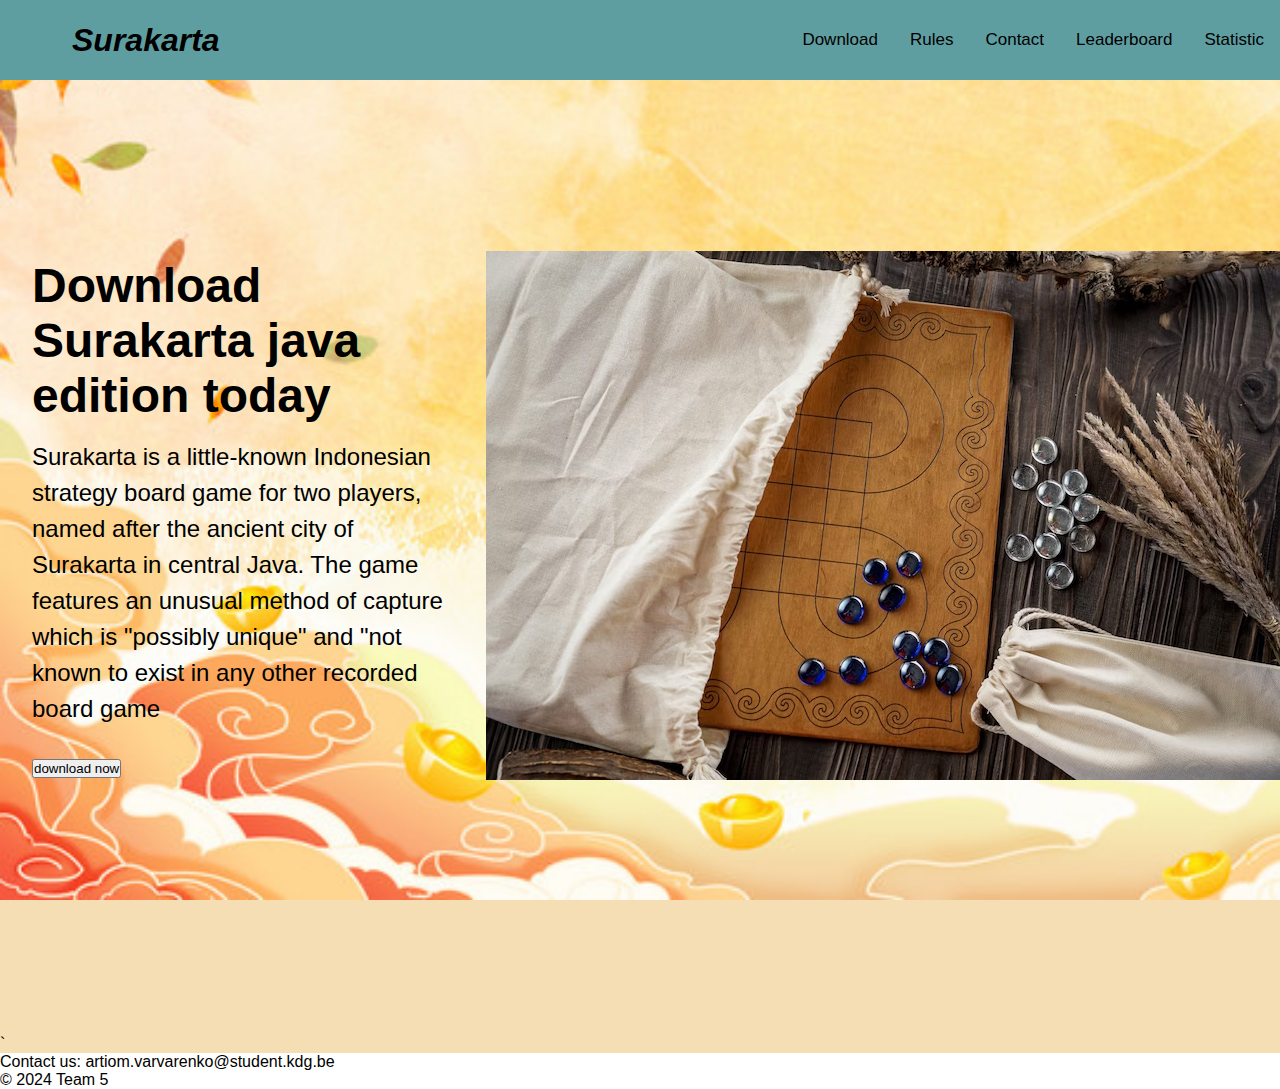
<file: index.html>
<!DOCTYPE html>
<html lang="en">
<head>
    <meta charset="UTF-8">
    <meta name="viewport" content="width=device-width, initial-scale=1.0" />
    <link rel="stylesheet" href="css/index.css">

    <title>Surakarta</title>
</head>
<body>
<nav class="nav">
    <button class="logo"><a style="text-decoration: none" href="index.html">Surakarta</a></button>
    <ul class="nav">
        <li class="nav-item">
            <a href="html/download.html">Download</a>
        </li>
        <li class="nav-item">
            <a href="html/rules.html">Rules</a>
        </li>
        <li class="nav-item">
            <a href="html/contact.html">Contact</a>
        </li>
        <li class="nav-item">
            <a href="html/leaderboard.html">Leaderboard</a>
        </li>
        <li class="nav-item">
            <a href="html/statistics.html">Statistic</a>
        </li>
    </ul>
</nav>
<section class="main text">
    <div class="main-container">
        <div class="column-left">
            <h1>Download Surakarta java edition today</h1>
             <p> Surakarta is a little-known Indonesian strategy board game for two players, named after the ancient city of Surakarta in central Java. The game features an unusual method of capture which is "possibly unique" and "not known to exist in any other recorded board game</p>
            <a href="mailto: artiom.varvarenko@student.kdg.be"><button class="download_button"> download now </button></a>
        </div>
        <div class="right-column">
            <img src="img/index-img.png"
                 alt="Surakarta board v1" class="surakarta-image">
        </div>
    </div>`
</section>
<footer class="transparent-footer">
    <p>Contact us: artiom.varvarenko@student.kdg.be</p>
    <p>© 2024 Team 5</p>
</footer>
</body>
</html>
</file>
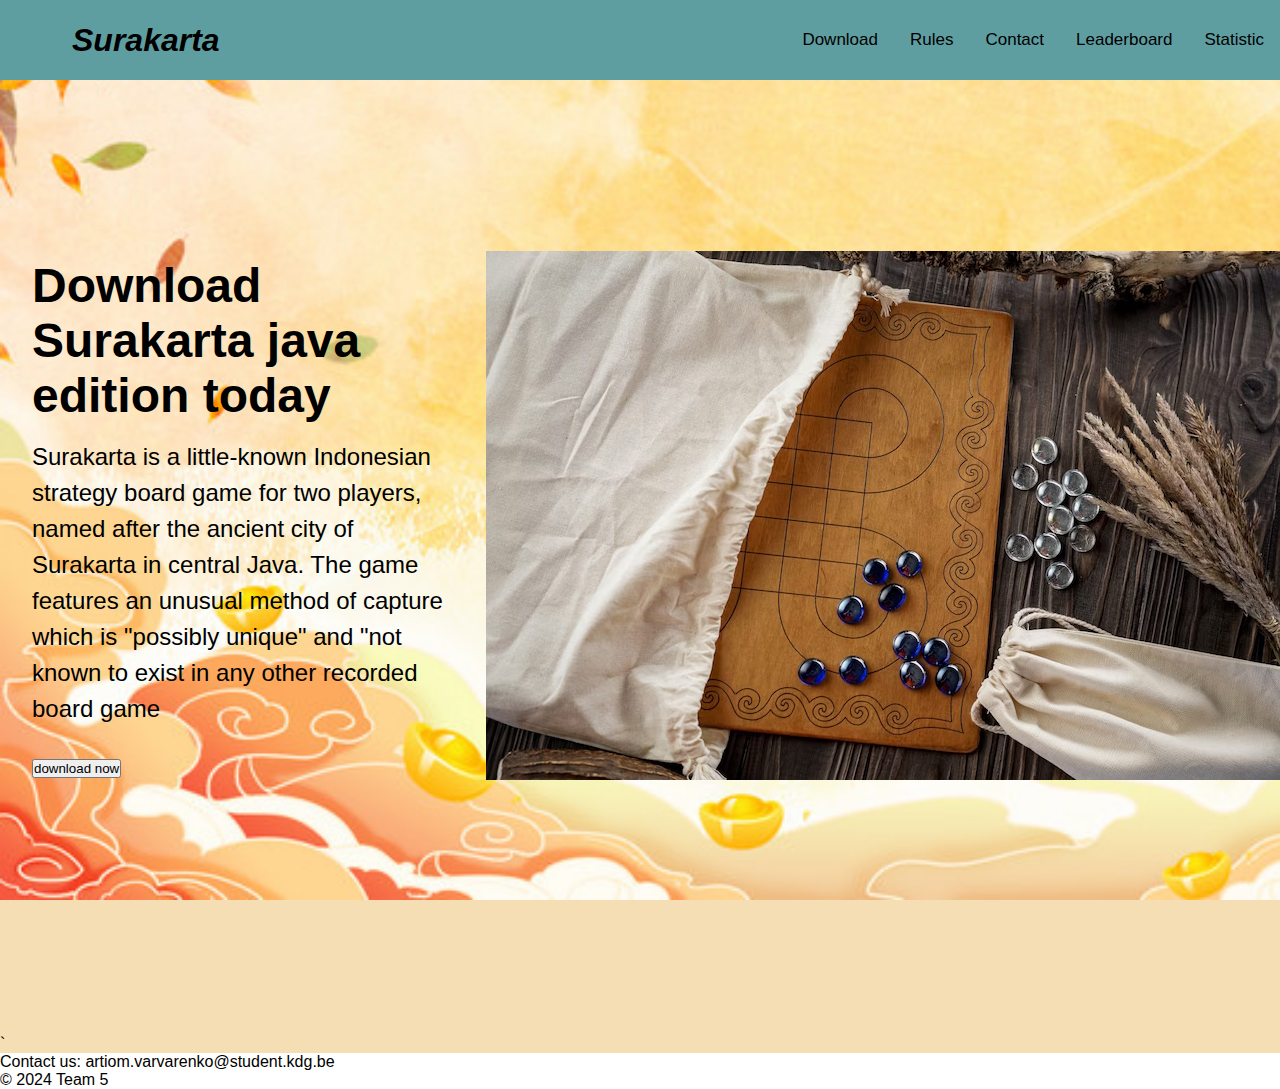
<file: html/index.html>
<!DOCTYPE html>
<html lang="en">
<head>
    <meta charset="UTF-8">
    <meta name="viewport" content="width=device-width, initial-scale=1.0" />
    <link rel="stylesheet" href="../css/index.css">

    <title>Surakarta</title>
</head>
<body>
<nav class="nav">
<button class="logo"><a style="text-decoration: none" href="index.html">Surakarta</a></button>
    <ul class="nav">
        <li class="nav-item">
            <a href="download.html">Download</a>
        </li>
        <li class="nav-item">
            <a href="rules.html">Rules</a>
        </li>
        <li class="nav-item">
            <a href="contact.html">Contact</a>
        </li>
        <li class="nav-item">
            <a href="leaderboard.html">Leaderboard</a>
        </li>
        <li class="nav-item">
            <a href="GameStatistic.html">Statistic</a>
        </li>
    </ul>
</nav>
<section class="main text">
    <div class="main-container">
        <div class="column-left">
            <h1>Download Surakarta java edition today</h1>
             <p> Surakarta is a little-known Indonesian strategy board game for two players, named after the ancient city of Surakarta in central Java. The game features an unusual method of capture which is "possibly unique" and "not known to exist in any other recorded board game</p>
            <a href="mailto: artiom.varvarenko@student.kdg.be"><button class="download_button"> download now </button></a>
        </div>
        <div class="right-column">
            <img src="../img/index-img.png"
                 alt="Surakarta board v1" class="surakarta-image">
        </div>
    </div>`
</section>
<footer class="transparent-footer">
    <p>Contact us: artiom.varvarenko@student.kdg.be</p>
    <p>© 2024 Team 5</p>
</footer>
</body>
</html>
</file>
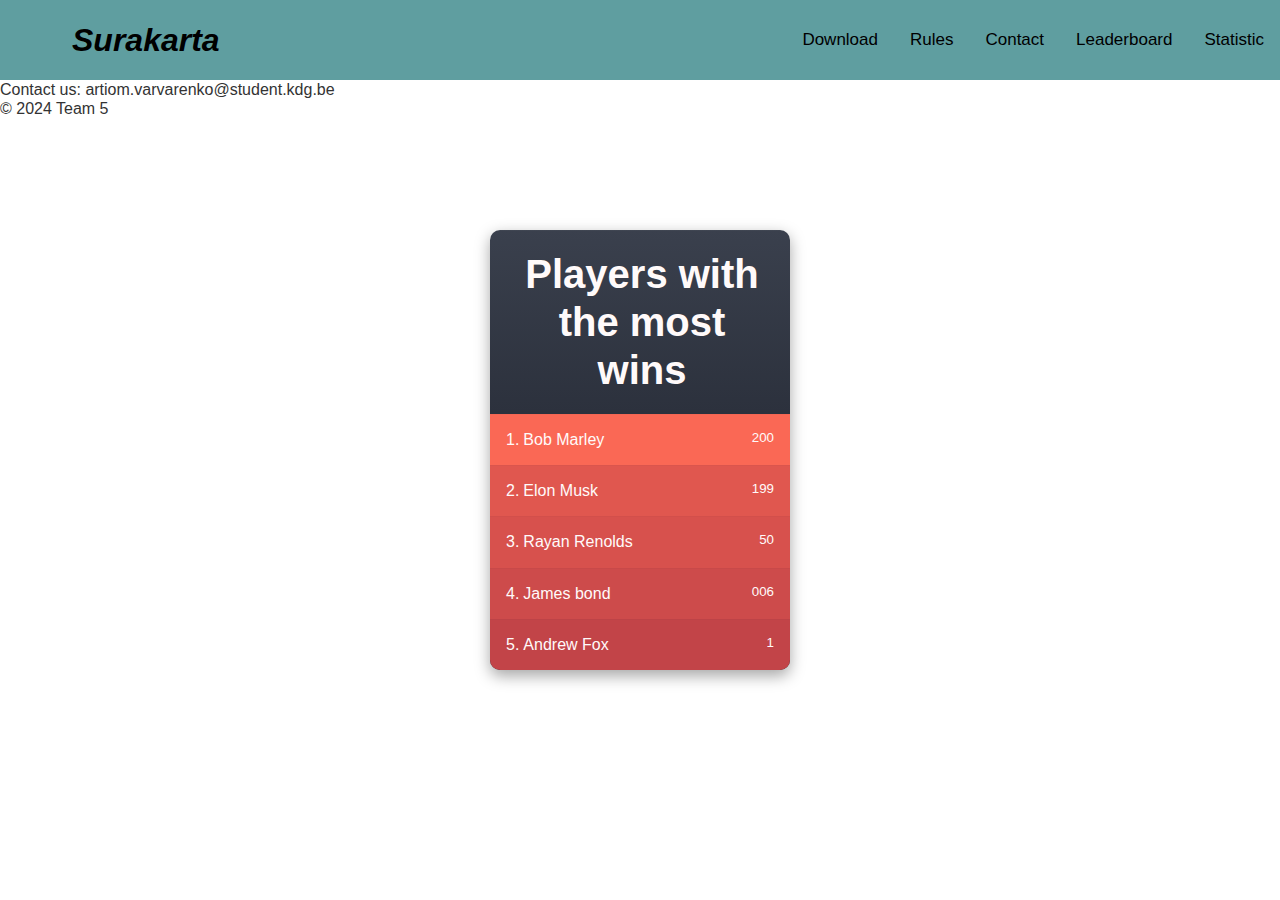
<file: html/leaderboard.html>
<!DOCTYPE html>
<html lang="en">
<head>
    <meta charset="UTF-8">
    <title>leaderboard</title>
    <link rel="stylesheet" href="../css/leaderboard.css">

</head>
<body>
<nav class="nav">
    <button class="logo"><a style="text-decoration: none" href="../index.html">Surakarta</a></button>
    <ul class="nav">
        <li class="nav-item">
            <a href="download.html">Download</a>
        </li>
        <li class="nav-item">
            <a href="rules.html">Rules</a>
        </li>
        <li class="nav-item">
            <a href="contact.html">Contact</a>
        </li>
        <li class="nav-item">
            <a href="leaderboard.html">Leaderboard</a>
        </li>
        <li class="nav-item">
            <a href="statistics.html">Statistic</a>
        </li>
    </ul>
</nav>
<main>
<div class="container">
    <div class="leaderboard">
        <div class="head">
            <i class="crown-icon"></i>
            <h1>Players with the most wins</h1>
        </div>
        <div class="body">
            <ol>
                <li>
                    <mark>Bob Marley</mark>
                    <small>200</small>
                </li>
                <li>
                    <mark>Elon Musk</mark>
                    <small>199</small>
                </li>
                <li>
                    <mark>Rayan Renolds</mark>
                    <small>50</small>
                </li>
                <li>
                    <mark>James bond</mark>
                    <small>006</small>
                </li>
                <li>
                    <mark>Andrew Fox</mark>
                    <small>1</small>
                </li>
            </ol>
        </div>
    </div>
</div>
</main>
<footer class="transparent-footer">
    <p>Contact us: artiom.varvarenko@student.kdg.be</p>
    <p>© 2024 Team 5</p>
</footer>
</body>
</html>
</file>
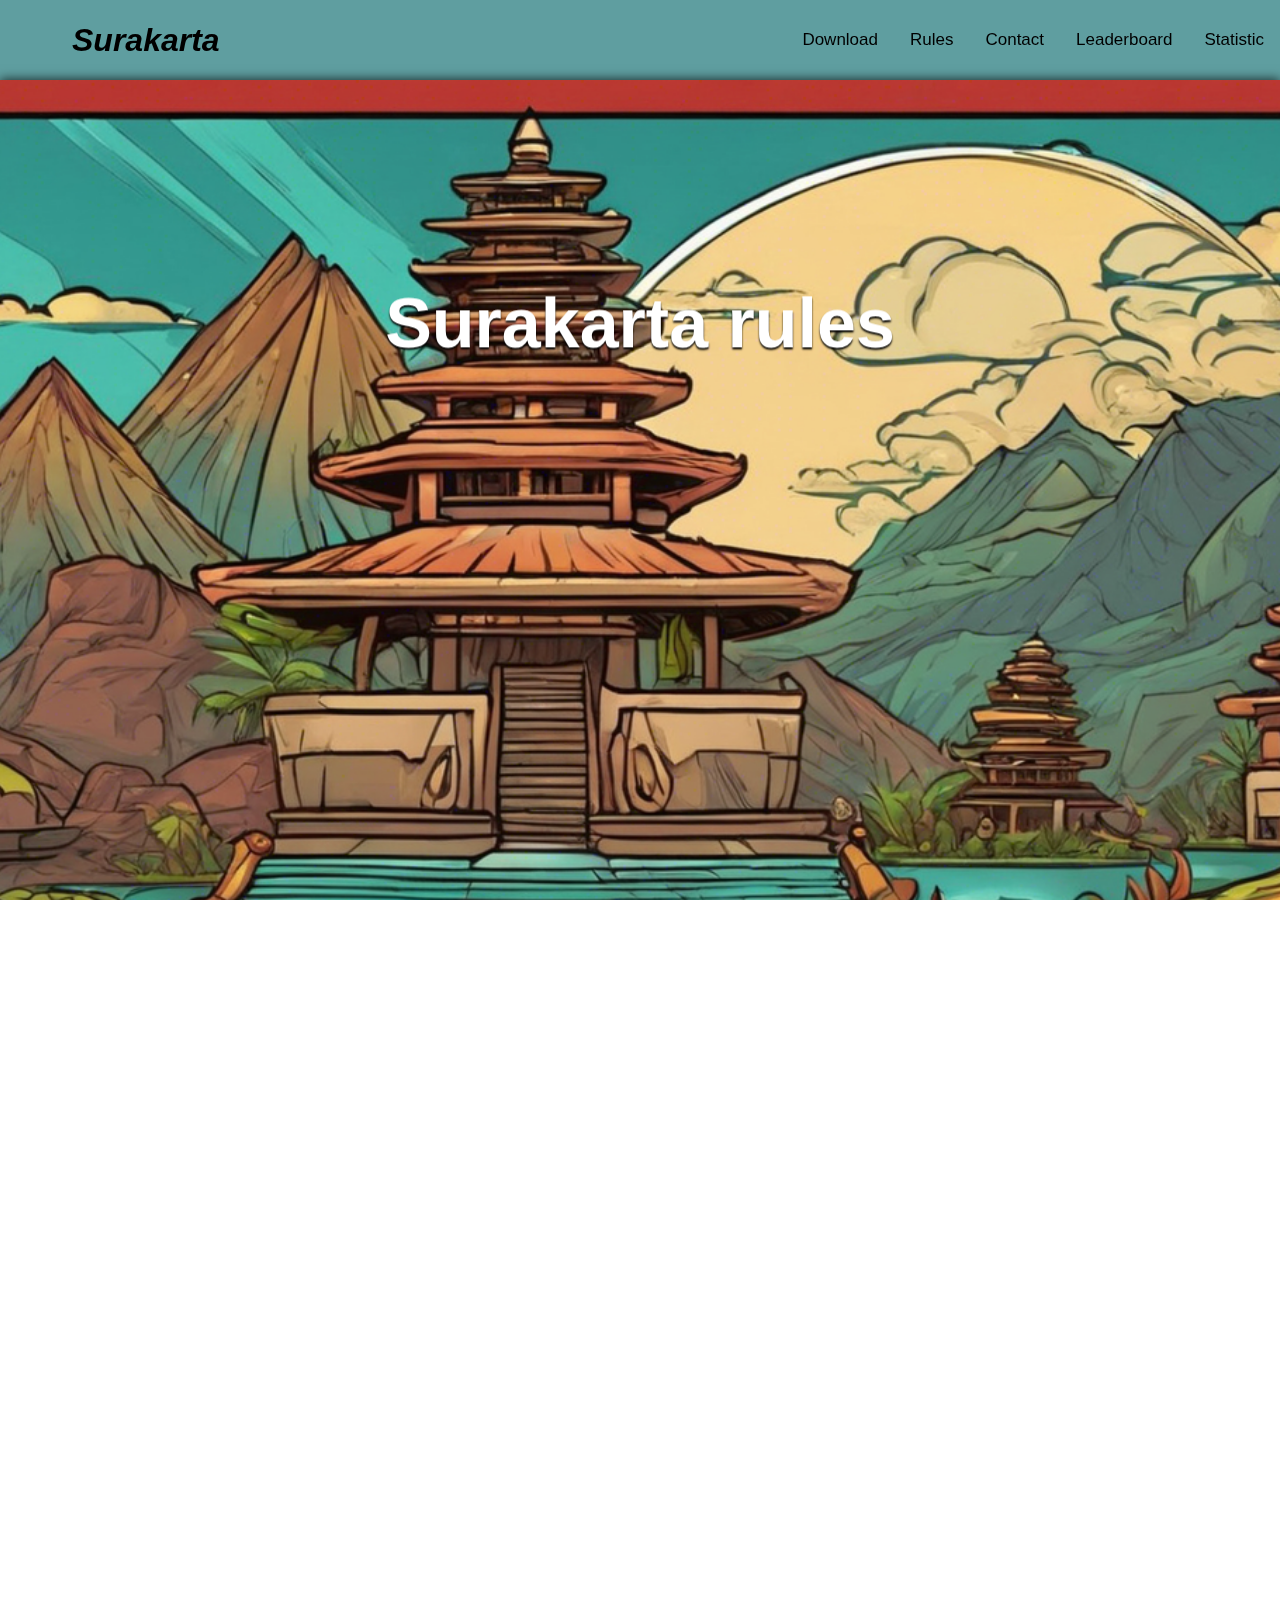
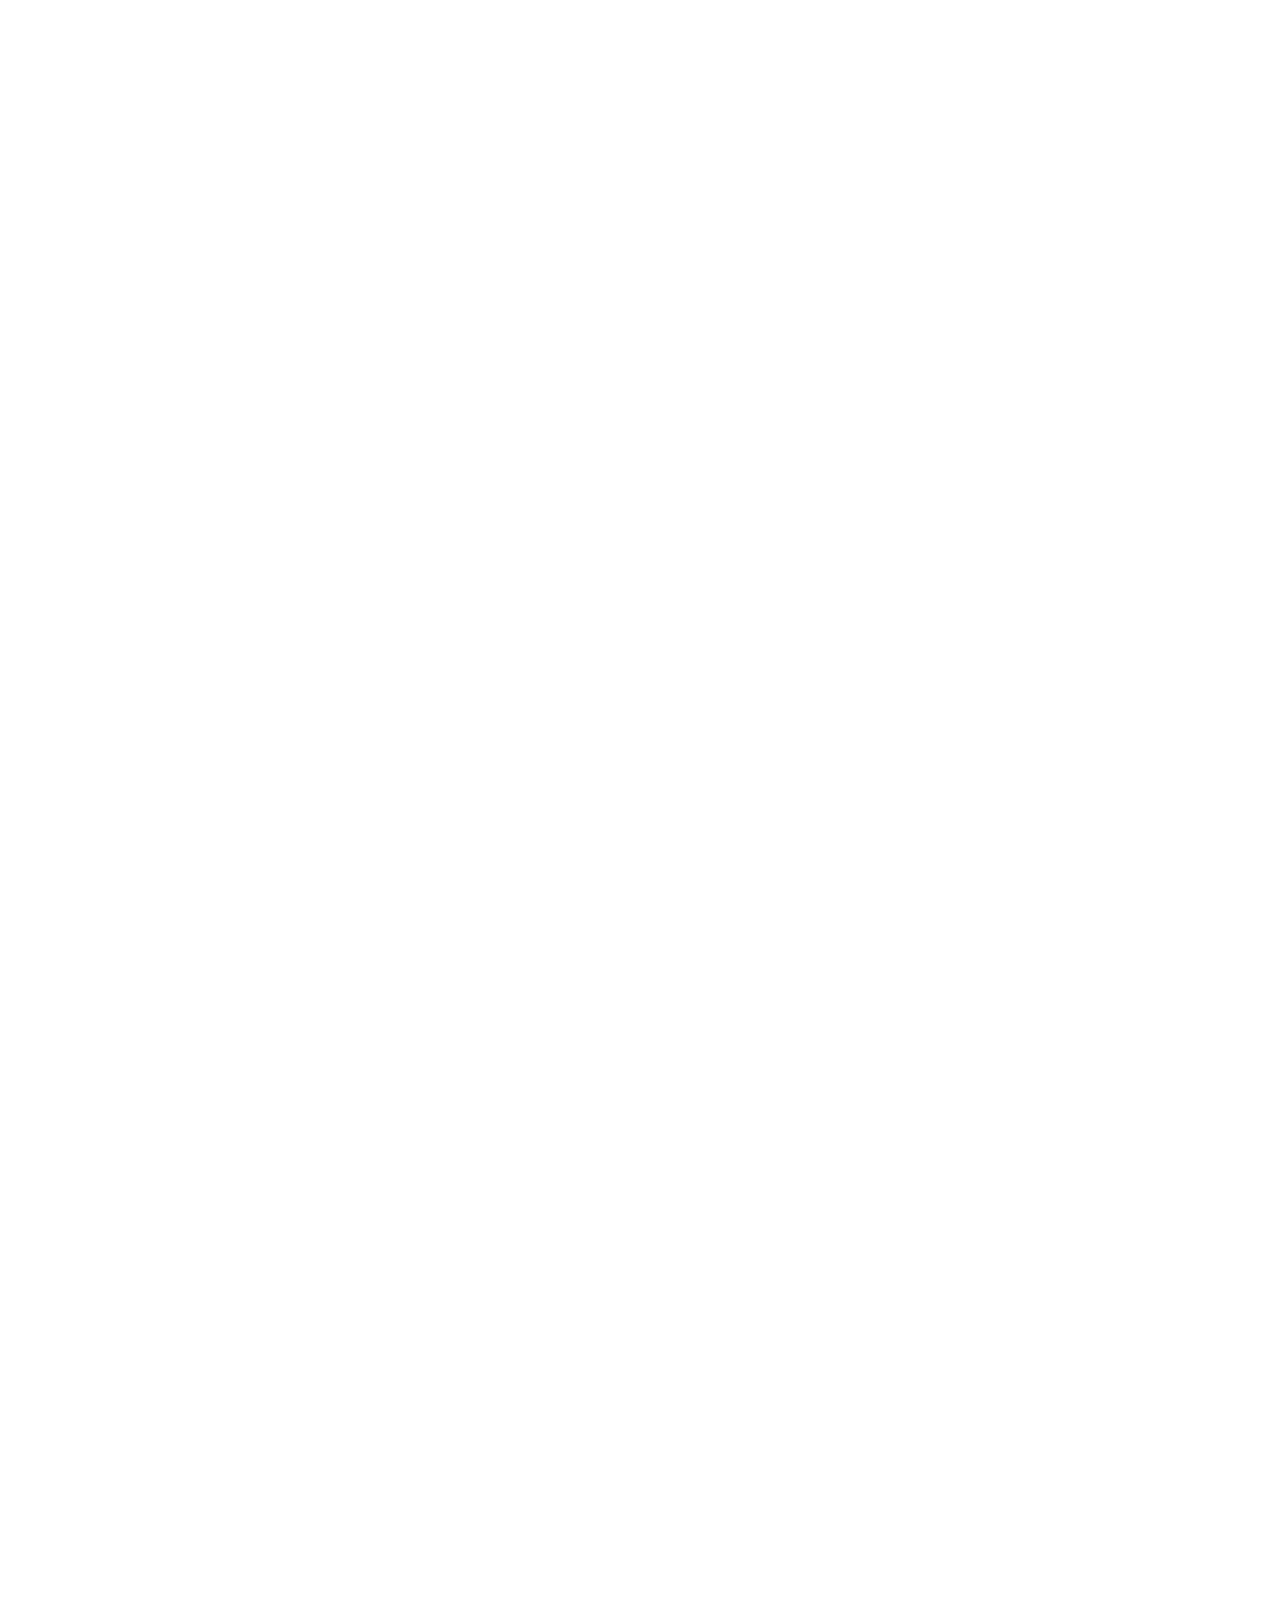
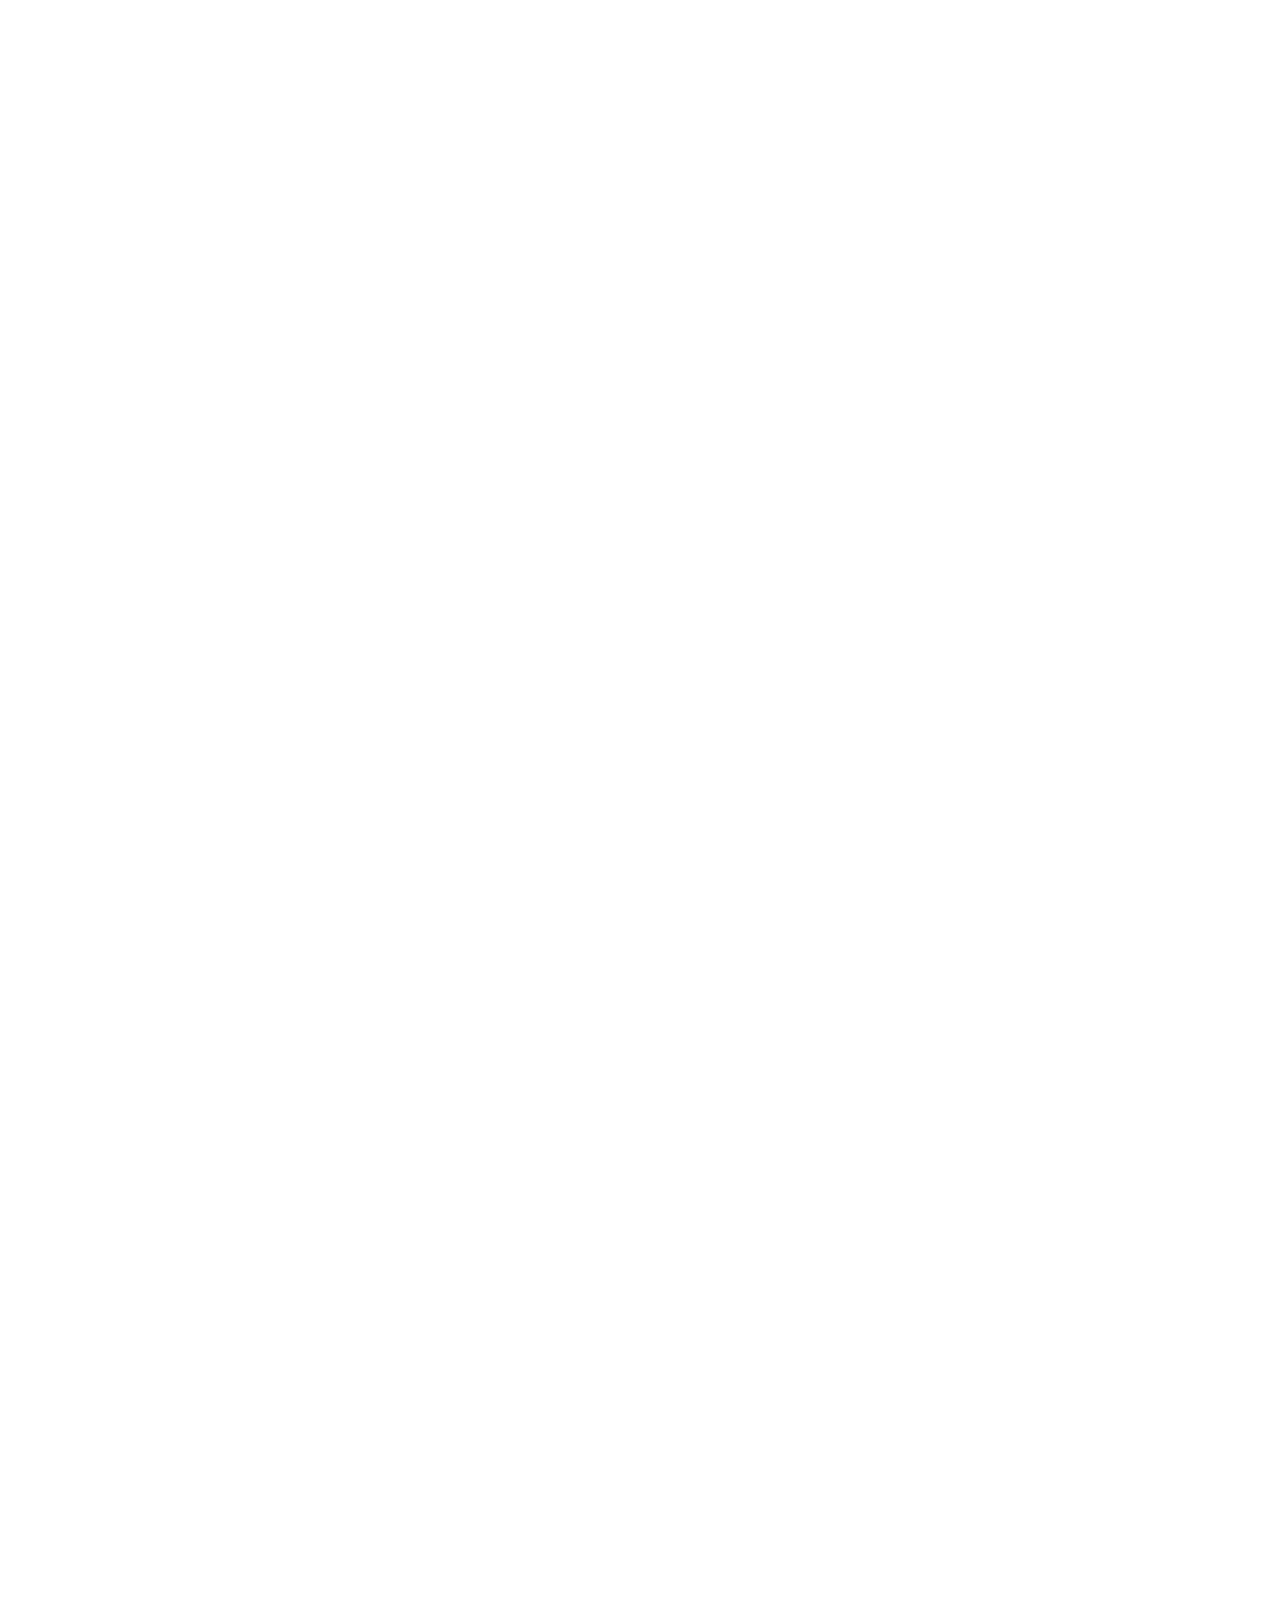
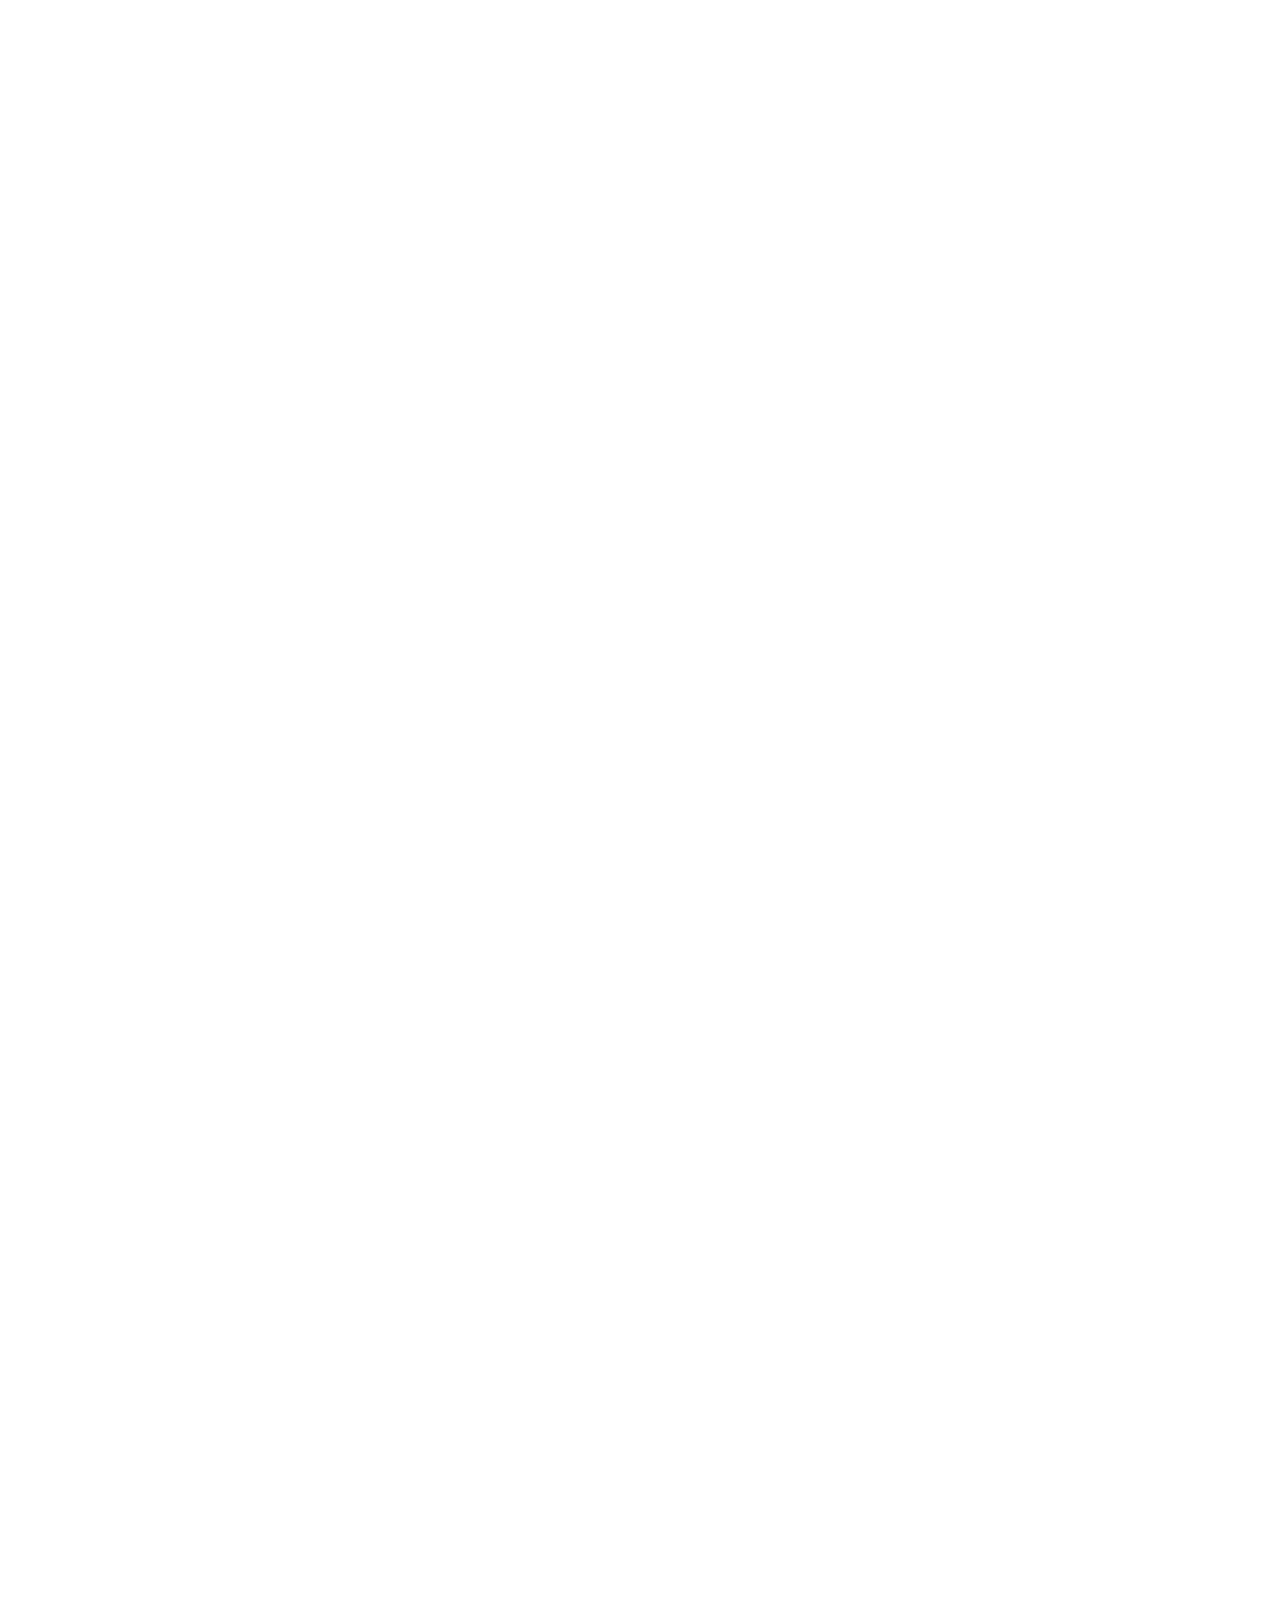
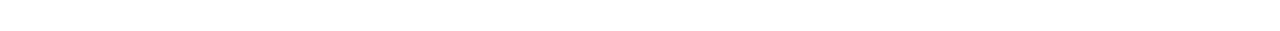
<file: html/rules.html>
<!DOCTYPE html>
<html lang="en">
<head>
    <meta charset="UTF-8">
    <title>Rules</title>
    <link rel="stylesheet" href="../css/rules.css">
</head>
<body>

<nav class="nav">
    <button class="logo"><a style="text-decoration: none" href="../index.html">Surakarta</a></button>
    <ul class="nav">
        <li class="nav-item">
            <a href="download.html">Download</a>
        </li>
        <li class="nav-item">
            <a href="rules.html">Rules</a>
        </li>
        <li class="nav-item">
            <a href="contact.html">Contact</a>
        </li>
        <li class="nav-item">
            <a href="leaderboard.html">Leaderboard</a>
        </li>
        <li class="nav-item">
            <a href="statistics.html">Statistic</a>
        </li>
    </ul>
</nav>
<div id="title" class="slide header">
    <h1>Surakarta rules</h1>
</div>

<div id="slide1" class="slide">
    <div class="title">
        <h1>Setup</h1>
        <p>
            Surakarta is played on a 6x6 grid with eight looping circuits coming out of it: four outer loops and four inner loops. Pebbles are placed on the intersections of the grid as shown below:</p>
        <img src="../img/rules/setup.png">
        <img src="../img/rules/img.png">
    </div>
</div>

<div id="slide2" class="slide">
    <div class="title">
        <h1> moves</h1>
        <p>Each player alternatively exercise their turns but choose between two types of moves, a simple or capturing move.

        <p>  A player can always make a simple move, by placing any one of pebbles one step in any direction, into an empty intersection. Although moving diagonally is restricted in special variants of Surakarta, it is generally allowed in main-line matches.
            The special capturing move is allowed in special conditions: when you can loop through a circuit without jumping over your own pebbles, and land on an enemy pebble. You have to loop one or more times before capturing.

        <p>  In some variants of Surakarta, stopping before actually capturing the opponent’s pebble is also accepted.

        </p>
    </div>
    <img class="image" src="../img/rules/moves.png">
    <img src="../img/rules/moves2.png">
</div>


<div id="slide3" class="slide">
    <div class="title">
        <h1>Strategic Play</h1>
        <p>Pebbles occupying intersections of two lines having the same color are always more powerful.
            In the position above, there are no obstacles between the pebbles and the loops. This allows them to capture any piece in the same row or column.

            As strong as those pebbles are, cornered pebbles are just as useless. Once trapped, they cannot be used without sacrificing. Initially, both players have two pebbles placed on the corners (yellow-yellow intersections). In the end game, however, you shouldn’t keep any pebble in the corner.
            <img src="../img/rules/strat.png">
            <img src="../img/rules/strat2.png">
        </p>
    </div>
</div>

<div id="slide4" class="slide">
    <div class="title">
    <h1>Draws</h1>
    <p>A draw is generally accepted when the same position is repeated three times, or no capture occurs after 50 moves, or when both players agree.
        But a draw can be prevented, if one player has more pebbles than the other.
        The black pebble controls the blue lines, and red cannot capture it without sacrificing a pebble first. So, red could place its pebble on a green-blue intersection, and get captured there. Since red controls the green lines, it will then be able to capture black in its new position.

        <img src="../img/rules/draw.png">
        <img src="../img/rules/draw2.png">
    </p>

</div>
</div>
<div id="slide5" class="slide header">
    <h1>Enjoy the game</h1>
</div>
<footer class="transparent-footer">
    <p>Contact us: artiom.varvarenko@student.kdg.be</p>
    <p>© 2024 Team 5</p>
</footer>
</body>
</html>
</file>
<file: css/index.css>
* {
    box-sizing: border-box;
    margin: 0;
    padding: 0;
    font-family: "Lucida Sans Unicode", "Lucida Grande", "Lucida sans",arial,sans-serif;

}

.main-container{
    display: grid;
    place-content: center;
    min-height: 115vh;
    background-attachment: fixed;
    background-image: url("../img/index_bg.jpg");
    background-repeat: no-repeat;
    background-size: cover;
}

nav {
    position: fixed;
    top: 0;
    bottom: 0;
    width: 100%;
    height: 80px;
    background: cadetblue;
    display: flex;
    justify-content: space-between;
    padding: 0 calc((100vw - 1300px) / 2);
}

.nav-item{list-style: none;
    background: cadetblue;
    justify-content: flex-start;
    width: 100%;
    text-decoration: none;
}

.nav-item a {
    float: left;
    color: #000;
    text-align: center;
    padding: 14px 16px;
    text-decoration: none;
    font-size: 17px;
    position: relative;
}


.nav-item a::before {
    content: "";
    position: absolute;
    width: 100%;
    height: 2px;
    bottom: 0;
    left: 0;
    background-color: white;
    visibility: hidden;
    transform: scaleX(0);
    transition: all 0.3s ease-in-out 0s;
}

.nav-item a:hover::before {
    visibility: visible;
    transform: scaleX(1);
}

ul{display: flex;
    flex-direction: row;
    flex-wrap: nowrap;
    align-content: center;
    justify-content: center;
    align-items: center;}

.logo{ color: black;
    font-size: 1.5rem;
    font-weight:bold;
    font-style: italic;
    padding: 0 2rem;

}
.logo{
    padding: 1rem 3rem;
    font-size: 2rem;
    border: none;
    color: wheat;
    background: cadetblue;
    cursor: pointer;

}
.logo:hover{
    background:cadetblue;
    color: indigo;
}
nav a{
    text-decoration:none;
    color: black;
    padding: 0 1.5rem;

}
nav a:hover{
    color: white
}

.main{background:wheat}

.main-container{
    display:grid;
    grid-template-columns: 1fr 1fr;
    height: 95vh;
    padding: 3rem calc((100vw - 1300px) / 2)

}
.column-left{
    display: flex;
    flex-direction: column;
    justify-content: center;
    align-items: flex-start;
    color: black;
    padding: 0rem 2rem;
}

.column-left h1{
    margin-bottom: 1rem;
    font-size: 3rem;

}
.column-left p {
    margin-bottom: 2rem;
    font-size: 1.5rem;
    line-height: 1.5;
}
.DOWNLOAD-BUTTON{
    padding: 1rem 3rem;
    font-size: 1rem;
    border: none;
    color: wheat;
    background: black;
    cursor: pointer;

}

.DOWNLOAD-BUTTON:hover{
    background:black;
    color: indigo;
}

.right{
    display: flex;
    justify-content: center;
    padding: 0rem 2rem;
}

.main-image{
    width:100%;
    height:100%;
}

.p {
    position: relative;
    animation: float 3s ease-in-out infinite;
}
</file>
<file: css/leaderboard.css>
* {
    box-sizing: border-box;
    margin: 0;
    padding: 0;
    font-family: "Lucida Sans Unicode", "Lucida Grande", "Lucida sans",arial,sans-serif;

}

nav{
    height: 80px;
    background: cadetblue;
    display: flex;
    justify-content: space-between;
    padding: 0rem calc((100vw - 1300px) / 2)
}

.nav-item a {
    float: left;
    color: #000;
    text-align: center;
    padding: 14px 16px;
    text-decoration: none;
    font-size: 17px;
    position: relative;
}

/* Create the underline element */
.nav-item a::before {
    content: "";
    position: absolute;
    width: 100%;
    height: 2px;
    bottom: 0;
    left: 0;
    background-color: white;
    visibility: hidden;
    transform: scaleX(0);
    transition: all 0.3s ease-in-out 0s;
}

/* Show the underline on hover */
.nav-item a:hover::before {
    visibility: visible;
    transform: scaleX(1);
}

.nav-item{list-style: none;
    background: cadetblue;
    justify-content: flex-start;
    width: 100%;
    text-decoration: none;

}

ul{display: flex;
    flex-direction: row;
    flex-wrap: nowrap;
    align-content: center;
    justify-content: center;
    align-items: center;}

.logo{ color: black;
    font-size: 1.5rem;
    font-weight:bold;
    font-style: italic;
    padding: 0 2rem;

}
.logo{
    padding: 1rem 3rem;
    font-size: 2rem;
    border: none;
    color: wheat;
    background: cadetblue;
    cursor: pointer;

}
.logo:hover{
    background:cadetblue;
    color: indigo;
}
nav a{
    text-decoration:none;
    color: black;
    padding: 0 1.5rem;

}
nav a:hover{
    color: white
}
.add-table-counter {
    counter-reset: rowNumber_0;
}
*,
*:before,
*:after {
    box-sizing: border-box;
}
html,
body {
    height: 100%;
}
body {
    font: 16px/1.2 "Roboto", sans-serif;
    color: #333;
}
a {
    display: inline-block;
    color: #333;
    text-decoration: none;
}
.blog {
    font-size: 14px;
    font-weight: bold;
    text-align: center;
    position: absolute;
    bottom: 15px;
    left: 50%;
    transform: translateX(-50%);
    z-index: 1;
}

/* container */
.container {
    width: 300px;
    height: auto;
    border-radius: 10px;
    background-color: white;
    box-shadow: rgba(0, 0, 0, 0.35) 0px 5px 15px;
    position: absolute;
    top: 50%;
    left: 50%;
    transform: translate(-50%, -50%);
    z-index: 1;
    overflow: hidden;
}

/* leaderboard */
.leaderboard {
    background: linear-gradient(to bottom, #3a404d, #181c26);
}

/* head */
.leaderboard .head {
    padding: 20px 16px;
    color: snow;
    font-size: 20px;
    text-align: center;
}
.leaderboard .head h1 {
    display: inline-block;
    margin-left: 4px;
}

/* body */
.leaderboard .body {
    color: snow;
    font-size: 16px;
}
.leaderboard ol {
    counter-reset: number; /* 定義和初始化計數器 */
}
.leaderboard li {
    padding: 16px;
    display: flex;
}
.leaderboard li mark {
    flex-grow: 1;
    color: snow;
    background-color: transparent;
}
.leaderboard li:before {
    counter-increment: number;
    content: counter(number) ".";
    margin-right: 4px;
}
.leaderboard li:nth-child(1) {
    background: #fa6855;
}
.leaderboard li:nth-child(2) {
    background: #e0574f;
}
.leaderboard li:nth-child(3) {
    background: #d7514d;
}
.leaderboard li:nth-child(4) {
    background: #cd4b4b;
}
.leaderboard li:nth-child(5) {
    background: #c24448;
}
</file>
<file: css/rules.css>
* {
    box-sizing: border-box;
    margin: 0;
    padding: 0;
    font-family: "Lucida Sans Unicode", "Lucida Grande", "Lucida sans",arial,sans-serif;

}

nav{
    height: 80px;
    background: cadetblue;
    display: flex;
    justify-content: space-between;
    padding: 0rem calc((100vw - 1300px) / 2)
}

.nav-item a {
    float: left;
    color: #000;
    text-align: center;
    padding: 14px 16px;
    text-decoration: none;
    font-size: 17px;
    position: relative;
}

/* Create the underline element */
.nav-item a::before {
    content: "";
    position: absolute;
    width: 100%;
    height: 2px;
    bottom: 0;
    left: 0;
    background-color: white;
    visibility: hidden;
    transform: scaleX(0);
    transition: all 0.3s ease-in-out 0s;
}

/* Show the underline on hover */
.nav-item a:hover::before {
    visibility: visible;
    transform: scaleX(1);
}

.nav-item{list-style: none;
    background: cadetblue;
    justify-content: flex-start;
    width: 100%;
    text-decoration: none;

}

ul{display: flex;
    flex-direction: row;
    flex-wrap: nowrap;
    align-content: center;
    justify-content: center;
    align-items: center;}

.logo{ color: black;
    font-size: 1.5rem;
    font-weight:bold;
    font-style: italic;
    padding: 0 2rem;

}
.logo{
    padding: 1rem 3rem;
    font-size: 2rem;
    border: none;
    color: wheat;
    background: cadetblue;
    cursor: pointer;

}
.logo:hover{
    background:cadetblue;
    color: indigo;
}
nav a{
    text-decoration:none;
    color: black;
    padding: 0 1.5rem;

}
nav a:hover{
    color: white
}
html {
    height: 100%;
    overflow: hidden;
}

body {
    margin:0;
    padding:0;
    perspective: 1px;
    transform-style: preserve-3d;
    height: 100%;
    overflow-y: scroll;
    overflow-x: hidden;

}

h1 {
    font-size: 250%
}

p {
    font-size: 140%;
    line-height: 150%;
    color: #333;
}
p {
    font-size: 140%;
    line-height: 150%;
    color: #333;
}

p {
    display: block;
    margin-block-start: 1em;
    margin-block-end: 1em;
    margin-inline-start: 0px;
    margin-inline-end: 0px;
    unicode-bidi: isolate;
}

.slide {
    position: relative;
    padding: 25vh 10%;
    min-height: 100vh;
    width: 100vw;
    box-sizing: border-box;
    box-shadow: 0 -1px 10px rgba(0, 0, 0, .7);
    transform-style: inherit;
}

img {
    position: absolute;
    top: 50%;
    left: 35%;
    width: 320px;
    height: 240px;
    transform: translateZ(.25px) scale(.75) translateX(-94%) translateY(-100%) rotate(2deg);
    padding: 10px;
    border-radius: 5px;
    background: rgba(240,230,220, .7);
    box-shadow: 0 0 8px rgba(0, 0, 0, .7);
}

img:last-of-type {
    transform: translateZ(.4px) scale(.6) translateX(-104%) translateY(-40%) rotate(-5deg);

    }

    .title {
        width: 50%;
        padding: 5%;
        border-radius: 5px;
        background: rgba(240,230,220, .7);
        box-shadow: 0 0 8px rgba(0, 0, 0, .7);
    }

    .slide:nth-child(2n) .title {
        margin-left: auto;
        margin-right: 0;
    }

    .slide:nth-child(2n+1) .title {
        margin-left: auto;
        margin-right: 0;
    }


    .slide, .slide:before {
        background: 50% 50% / cover;
    }

    .header {
        text-align: center;
        font-size: 175%;
        color: #fff;
        text-shadow: 0 2px 2px #000;
    }

    #title {
        background-image: url("../img/rules/img2.png");
        z-index:2;
    }

    #title h1 {
        transform: translateZ(.25px) scale(.75);
        transform-origin: 50% 100%;

    }

    #slide1 {
        background-image: url("../img/rules/img3.png");
        transform: translateZ(-1px) scale(2);
    }

    #slide2{
        background-image: url("../img/rules/img4.png");
        z-index:2;
    }



    #slide3{
        background-image: url("../img/rules/img5.png");
        z-index:2;
    }

#slide4 {
    background-image: url("../img/rules/img6.png");

}

#slide5 {
    background: #222;
}
</file>
